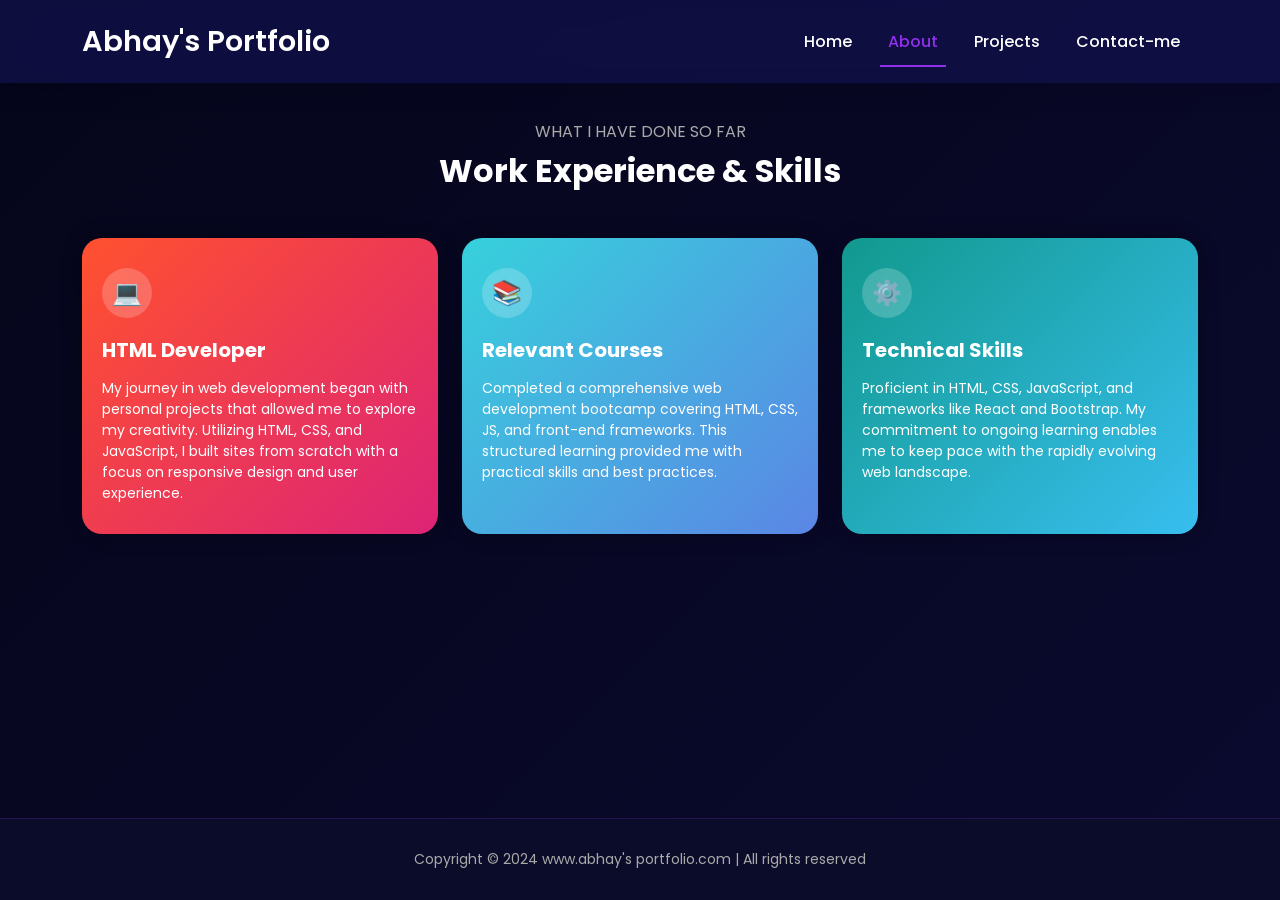
<file: about.html>
<!DOCTYPE html>
<html lang="en">
<head>
    <meta charset="UTF-8">
    <meta name="viewport" content="width=device-width, initial-scale=1.0">
    <title>About Abhay</title>
    <link href="https://cdn.jsdelivr.net/npm/bootstrap@5.3.2/dist/css/bootstrap.min.css" rel="stylesheet">
    <link href="https://fonts.googleapis.com/css2?family=Poppins:wght@300;400;500;600;700&display=swap" rel="stylesheet">
    <link rel="stylesheet" href="style.css">
</head>
<body>

    <!-- NAVBAR -->
    <nav class="navbar navbar-expand-lg fixed-top">
        <div class="container">
            <a class="navbar-brand" href="index.html">Abhay's Portfolio</a>
            <button class="navbar-toggler" type="button" data-bs-toggle="collapse" data-bs-target="#navbarNav">
                <span class="navbar-toggler-icon"></span>
            </button>
            <div class="collapse navbar-collapse" id="navbarNav">
                <ul class="navbar-nav ms-auto">
                    <li class="nav-item"><a class="nav-link" href="index.html">Home</a></li>
                    <li class="nav-item"><a class="nav-link active" href="about.html">About</a></li>
                    <li class="nav-item"><a class="nav-link" href="projects.html">Projects</a></li>
                    <li class="nav-item"><a class="nav-link" href="contact.html">Contact-me</a></li>
                </ul>
            </div>
        </div>
    </nav>

    <!-- MAIN CONTENT -->
    <main class="page-header-padding">
        <div class="container">
            <div class="text-center mb-5">
                <span class="text-grey text-uppercase tracking-wide">What I have done so far</span>
                <h2 class="fw-bold mt-2">Work Experience & Skills</h2>
            </div>
            
            <div class="row g-4 justify-content-center">
                <!-- Card 1 -->
                <div class="col-md-6 col-lg-4">
                    <div class="card gradient-card card-1">
                        <div class="card-icon">💻</div>
                        <h5 class="fw-bold mb-3">HTML Developer</h5>
                        <p class="small mb-0">My journey in web development began with personal projects that allowed me to explore my creativity. Utilizing HTML, CSS, and JavaScript, I built sites from scratch with a focus on responsive design and user experience.</p>
                    </div>
                </div>
                <!-- Card 2 -->
                <div class="col-md-6 col-lg-4">
                    <div class="card gradient-card card-2">
                        <div class="card-icon">📚</div>
                        <h5 class="fw-bold mb-3">Relevant Courses</h5>
                        <p class="small mb-0">Completed a comprehensive web development bootcamp covering HTML, CSS, JS, and front-end frameworks. This structured learning provided me with practical skills and best practices.</p>
                    </div>
                </div>
                <!-- Card 3 -->
                <div class="col-md-6 col-lg-4">
                    <div class="card gradient-card card-3">
                        <div class="card-icon">⚙️</div>
                        <h5 class="fw-bold mb-3">Technical Skills</h5>
                        <p class="small mb-0">Proficient in HTML, CSS, JavaScript, and frameworks like React and Bootstrap. My commitment to ongoing learning enables me to keep pace with the rapidly evolving web landscape.</p>
                    </div>
                </div>
            </div>
        </div>
    </main>

    <!-- FOOTER -->
    <footer>
        <div class="container text-center">
            <p class="text-grey small mb-0">Copyright &copy; 2024 www.abhay's portfolio.com | All rights reserved</p>
        </div>
    </footer>

    <script src="https://cdn.jsdelivr.net/npm/bootstrap@5.3.2/dist/js/bootstrap.bundle.min.js"></script>
</body>
</html>
</file>
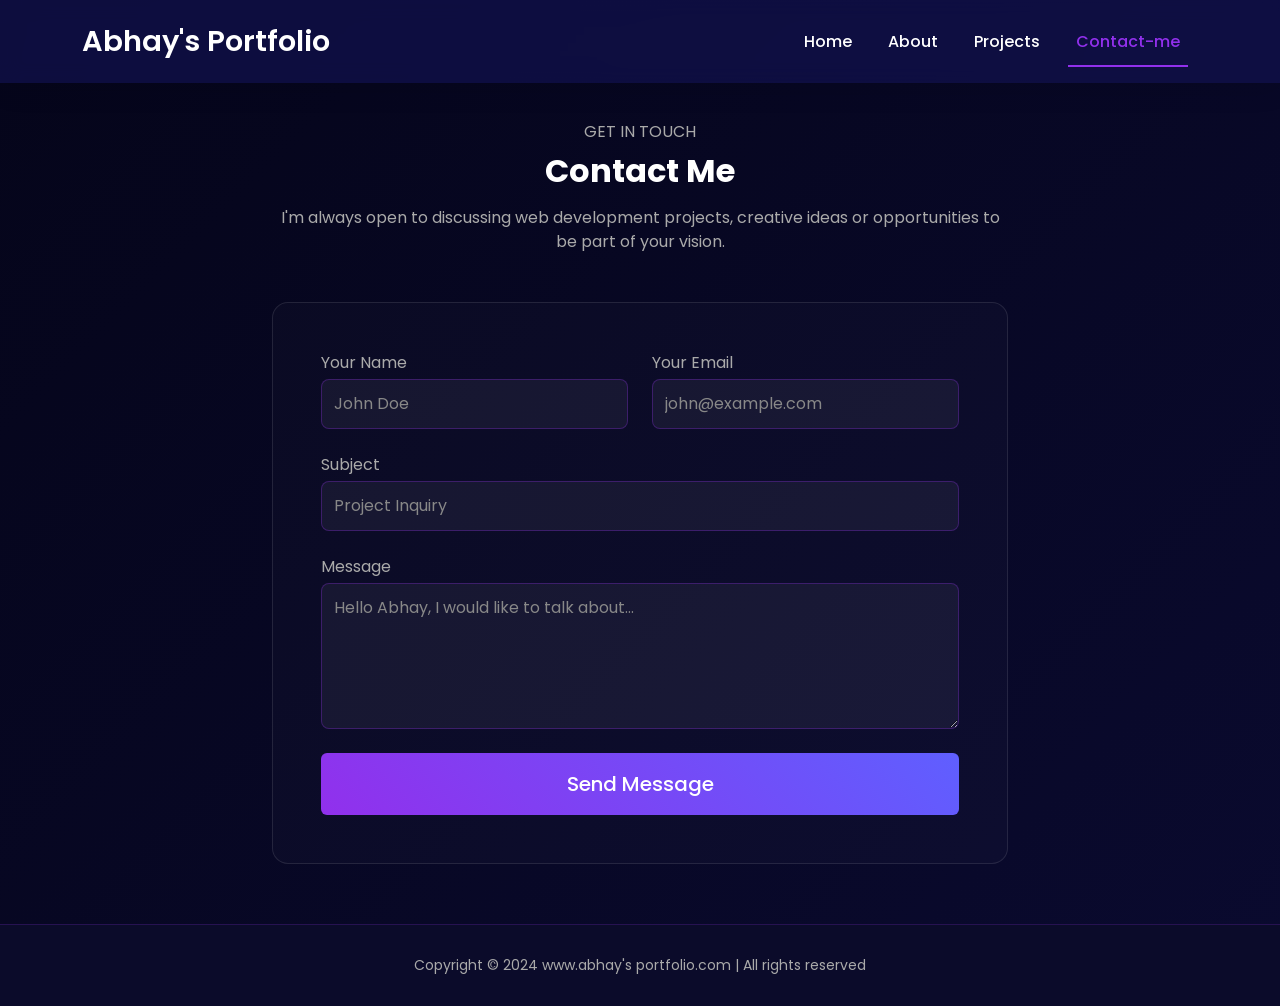
<file: contact.html>
<!DOCTYPE html>
<html lang="en">
<head>
    <meta charset="UTF-8">
    <meta name="viewport" content="width=device-width, initial-scale=1.0">
    <title>Contact Me</title>
    <link href="https://cdn.jsdelivr.net/npm/bootstrap@5.3.2/dist/css/bootstrap.min.css" rel="stylesheet">
    <link href="https://fonts.googleapis.com/css2?family=Poppins:wght@300;400;500;600;700&display=swap" rel="stylesheet">
    <link rel="stylesheet" href="style.css">
</head>
<body>

    <!-- NAVBAR -->
    <nav class="navbar navbar-expand-lg fixed-top">
        <div class="container">
            <a class="navbar-brand" href="index.html">Abhay's Portfolio</a>
            <button class="navbar-toggler" type="button" data-bs-toggle="collapse" data-bs-target="#navbarNav">
                <span class="navbar-toggler-icon"></span>
            </button>
            <div class="collapse navbar-collapse" id="navbarNav">
                <ul class="navbar-nav ms-auto">
                    <li class="nav-item"><a class="nav-link" href="index.html">Home</a></li>
                    <li class="nav-item"><a class="nav-link" href="about.html">About</a></li>
                    <li class="nav-item"><a class="nav-link" href="projects.html">Projects</a></li>
                    <li class="nav-item"><a class="nav-link active" href="contact.html">Contact-me</a></li>
                </ul>
            </div>
        </div>
    </nav>

    <!-- MAIN CONTENT -->
    <main class="page-header-padding">
        <div class="container">
            <div class="row justify-content-center">
                <div class="col-lg-8">
                    <div class="text-center mb-5">
                        <span class="text-grey text-uppercase tracking-wide">Get In Touch</span>
                        <h2 class="fw-bold mt-2">Contact Me</h2>
                        <p class="text-grey mt-3">I'm always open to discussing web development projects, creative ideas or opportunities to be part of your vision.</p>
                    </div>

                    <form class="custom-form p-4 p-md-5 rounded-4" style="background: rgba(255,255,255,0.02); border: 1px solid rgba(255,255,255,0.1);">
                        <div class="row g-4">
                            <div class="col-md-6">
                                <label class="form-label text-grey mb-1">Your Name</label>
                                <input type="text" class="form-control" placeholder="John Doe" required>
                            </div>
                            <div class="col-md-6">
                                <label class="form-label text-grey mb-1">Your Email</label>
                                <input type="email" class="form-control" placeholder="john@example.com" required>
                            </div>
                            <div class="col-12">
                                <label class="form-label text-grey mb-1">Subject</label>
                                <input type="text" class="form-control" placeholder="Project Inquiry" required>
                            </div>
                            <div class="col-12">
                                <label class="form-label text-grey mb-1">Message</label>
                                <textarea class="form-control" rows="5" placeholder="Hello Abhay, I would like to talk about..." required></textarea>
                            </div>
                            <div class="col-12 text-center mt-4">
                                <button type="submit" class="btn-gradient w-100 py-3 fs-5">Send Message</button>
                            </div>
                        </div>
                    </form>
                </div>
            </div>
        </div>
    </main>

    <!-- FOOTER -->
    <footer>
        <div class="container text-center">
            <p class="text-grey small mb-0">Copyright &copy; 2024 www.abhay's portfolio.com | All rights reserved</p>
        </div>
    </footer>

    <script src="https://cdn.jsdelivr.net/npm/bootstrap@5.3.2/dist/js/bootstrap.bundle.min.js"></script>
</body>
</html>
</file>
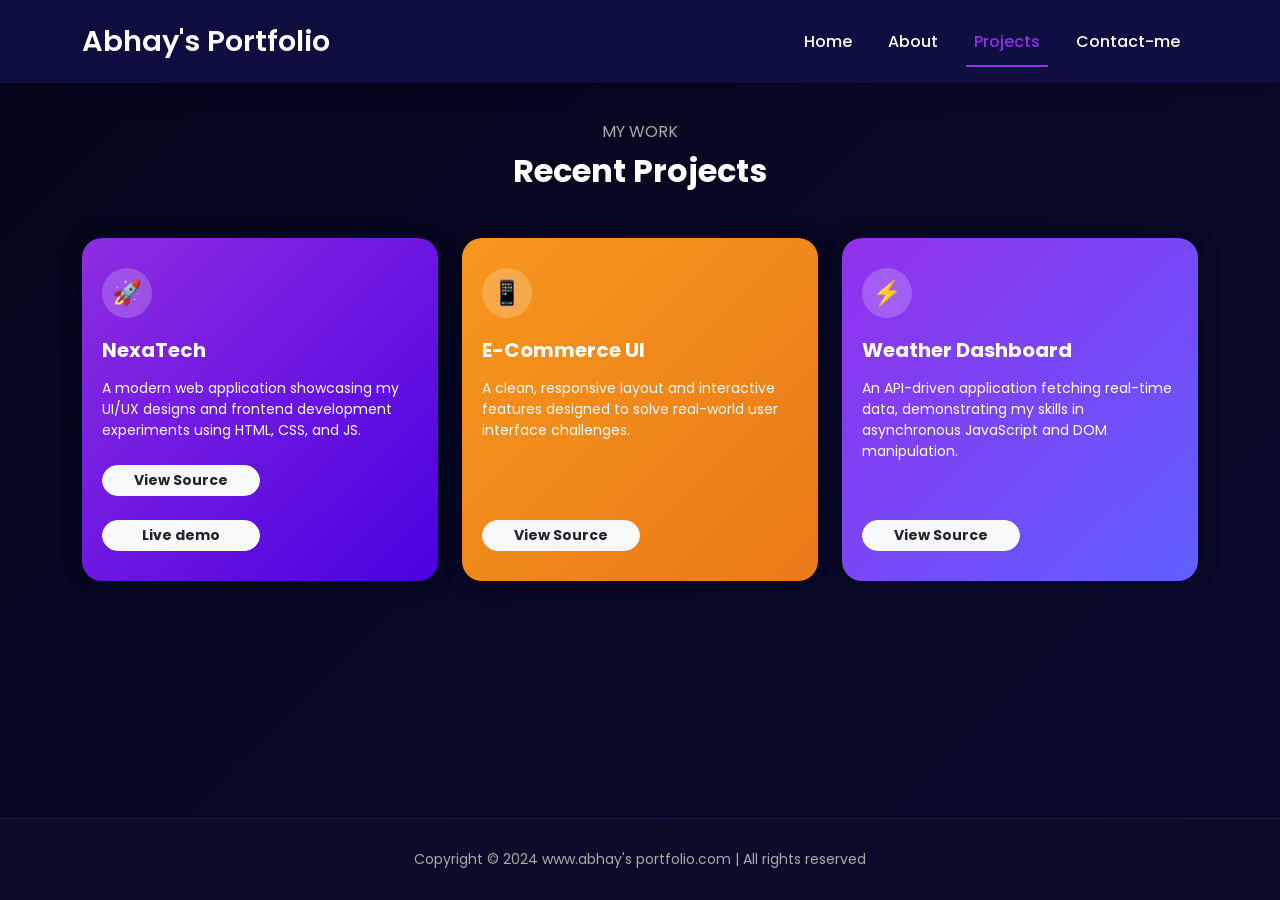
<file: projects.html>
<!DOCTYPE html>
<html lang="en">
<head>
    <meta charset="UTF-8">
    <meta name="viewport" content="width=device-width, initial-scale=1.0">
    <title>My Projects</title>
    <link href="https://cdn.jsdelivr.net/npm/bootstrap@5.3.2/dist/css/bootstrap.min.css" rel="stylesheet">
    <link href="https://fonts.googleapis.com/css2?family=Poppins:wght@300;400;500;600;700&display=swap" rel="stylesheet">
    <link rel="stylesheet" href="style.css">
</head>
<body>

    <!-- NAVBAR -->
    <nav class="navbar navbar-expand-lg fixed-top">
        <div class="container">
            <a class="navbar-brand" href="index.html">Abhay's Portfolio</a>
            <button class="navbar-toggler" type="button" data-bs-toggle="collapse" data-bs-target="#navbarNav">
                <span class="navbar-toggler-icon"></span>
            </button>
            <div class="collapse navbar-collapse" id="navbarNav">
                <ul class="navbar-nav ms-auto">
                    <li class="nav-item"><a class="nav-link" href="index.html">Home</a></li>
                    <li class="nav-item"><a class="nav-link" href="about.html">About</a></li>
                    <li class="nav-item"><a class="nav-link active" href="projects.html">Projects</a></li>
                    <li class="nav-item"><a class="nav-link" href="contact.html">Contact-me</a></li>
                </ul>
            </div>
        </div>
    </nav>

    <!-- MAIN CONTENT -->
    <main class="page-header-padding">
        <div class="container">
            <div class="text-center mb-5">
                <span class="text-grey text-uppercase tracking-wide">My Work</span>
                <h2 class="fw-bold mt-2">Recent Projects</h2>
            </div>
            
            <div class="row g-4">
                <!-- Project 1 -->
                <div class="col-md-6 col-lg-4">
                    <div class="card gradient-card card-4">
                        <div class="card-icon">🚀</div>
                        <h5 class="fw-bold mb-3">NexaTech</h5>
                        <p class="small mb-4">A modern web application showcasing my UI/UX designs and frontend development experiments using HTML, CSS, and JS.</p>
                        <a href="https://github.com/abhay-206/NexaTech" class="btn btn-light btn-sm w-50 rounded-pill fw-bold text-dark mt-auto">View Source</a><br>
                        <a href="https://abhay-206.github.io/NexaTech/" class="btn btn-light btn-sm w-50 rounded-pill fw-bold text-dark mt-auto">Live demo</a>
                    </div>
                </div>
                <!-- Project 2 -->
                <div class="col-md-6 col-lg-4">
                    <div class="card gradient-card card-5">
                        <div class="card-icon">📱</div>
                        <h5 class="fw-bold mb-3">E-Commerce UI</h5>
                        <p class="small mb-4">A clean, responsive layout and interactive features designed to solve real-world user interface challenges.</p>
                        <a href="#" class="btn btn-light btn-sm w-50 rounded-pill fw-bold text-dark mt-auto">View Source</a>
                    </div>
                </div>
                <!-- Project 3 -->
                <div class="col-md-6 col-lg-4">
                    <div class="card gradient-card card-6">
                        <div class="card-icon">⚡</div>
                        <h5 class="fw-bold mb-3">Weather Dashboard</h5>
                        <p class="small mb-4">An API-driven application fetching real-time data, demonstrating my skills in asynchronous JavaScript and DOM manipulation.</p>
                        <a href="#" class="btn btn-light btn-sm w-50 rounded-pill fw-bold text-dark mt-auto">View Source</a>
                    </div>
                </div>
            </div>
        </div>
    </main>

    <!-- FOOTER -->
    <footer>
        <div class="container text-center">
            <p class="text-grey small mb-0">Copyright &copy; 2024 www.abhay's portfolio.com | All rights reserved</p>
        </div>
    </footer>

    <script src="https://cdn.jsdelivr.net/npm/bootstrap@5.3.2/dist/js/bootstrap.bundle.min.js"></script>
</body>
</html>
</file>
<file: style.css>
/* === BASE STYLES & COLORS === */
:root {
    --primary-purple: #9130ec;
    --primary-blue: #5f5fff;
    --bg-dark-1: #05051a;
    --bg-dark-2: #0a0a2f;
    --text-grey: #aaa;
}

body {
    background: linear-gradient(135deg, var(--bg-dark-1), var(--bg-dark-2));
    color: white;
    font-family: "Poppins", sans-serif;
    overflow-x: hidden;
    display: flex;
    flex-direction: column;
    min-height: 100vh;
}

main {
    flex-grow: 1; 
}


.navbar {
    background: rgba(18, 18, 79, 0.7) !important;
    backdrop-filter: blur(10px);
    box-shadow: 0 4px 30px rgba(0, 0, 0, 0.1);
    padding: 15px 0;
    transition: all 0.3s ease;
}

.navbar-brand {
    font-size: 1.8rem;
    font-weight: 600;
    color: white !important;
}

.nav-link {
    color: white !important;
    font-weight: 500;
    position: relative;
    margin: 0 10px;
    transition: 0.3s;
}

.nav-link::after {
    content: "";
    position: absolute;
    width: 0%;
    height: 2px;
    background: var(--primary-purple);
    left: 0;
    bottom: -5px;
    transition: 0.3s;
}

.nav-link:hover::after, .nav-link.active::after {
    width: 100%;
}

.nav-link:hover, .nav-link.active {
    color: var(--primary-purple) !important;
}

.navbar-toggler {
    border: 1px solid var(--primary-purple);
    background-color: rgba(145, 48, 236, 0.1);
}

.navbar-toggler-icon {
    filter: invert(1);
}


.text-purple { color: var(--primary-purple); }
.text-blue { color: var(--primary-blue); }
.text-grey { color: var(--text-grey); }

.section-padding { padding: 100px 0; }
.page-header-padding { padding-top: 120px; padding-bottom: 60px; } /* For sub-pages to clear navbar */


.btn-gradient {
    padding: 10px 24px;
    background: linear-gradient(45deg, var(--primary-purple), var(--primary-blue));
    border: none;
    border-radius: 6px;
    color: white;
    font-weight: 500;
    transition: 0.3s;
    text-decoration: none;
    display: inline-block;
}

.btn-gradient:hover {
    transform: translateY(-3px);
    box-shadow: 0 0 15px var(--primary-purple);
    color: white;
}


#home {
    min-height: 100vh;
    display: flex;
    align-items: center;
    padding-top: 80px; 
}

.hero-text { font-size: 1.9rem; }
.typed-text { font-weight: 600; color: var(--primary-blue); }

.hero-img {
    width: 100%;
    max-width: 420px;
    border-radius: 15px;
    box-shadow: 0 0 40px rgba(145, 48, 236, 0.4);
    animation: float 6s ease-in-out infinite;
}

@keyframes float {
    0% { transform: translateY(0px); }
    50% { transform: translateY(-20px); }
    100% { transform: translateY(0px); }
}

.gradient-card {
    border-radius: 20px;
    padding: 30px 20px;
    height: 100%;
    color: white;
    transition: 0.4s;
    box-shadow: 0 0 20px rgba(0, 0, 0, 0.3);
    border: none;
}

.gradient-card:hover {
    transform: translateY(-12px) scale(1.03);
    box-shadow: 0 0 30px rgba(145, 48, 236, 0.6);
}

.card-icon {
    width: 50px;
    height: 50px;
    background: rgba(255,255,255,0.2);
    border-radius: 50%;
    display: flex;
    align-items: center;
    justify-content: center;
    margin-bottom: 20px;
    font-size: 24px;
}

.card-1 { background: linear-gradient(135deg, #ff512f, #dd2476); }
.card-2 { background: linear-gradient(135deg, #36d1dc, #5b86e5); }
.card-3 { background: linear-gradient(135deg, #11998e, #38beef); }
.card-4 { background: linear-gradient(135deg, #8e2de2, #4a00e0); }
.card-5 { background: linear-gradient(135deg, #f7971e, #ea7917); }
.card-6 { background: linear-gradient(135deg, #9130ec, #5f5fff); }

/* === FORMS (Contact Section) === */
.custom-form .form-control {
    background: rgba(255, 255, 255, 0.05);
    border: 1px solid rgba(145, 48, 236, 0.3);
    color: white;
    padding: 12px;
    border-radius: 8px;
}

.custom-form .form-control:focus {
    background: rgba(255, 255, 255, 0.1);
    border-color: var(--primary-purple);
    box-shadow: 0 0 15px rgba(145, 48, 236, 0.4);
}

.custom-form .form-control::placeholder {
    color: #888;
}


footer {
    background: #0b0b2a;
    padding: 30px 0;
    border-top: 1px solid rgba(145, 48, 236, 0.2);
    margin-top: auto;
}
</file>
